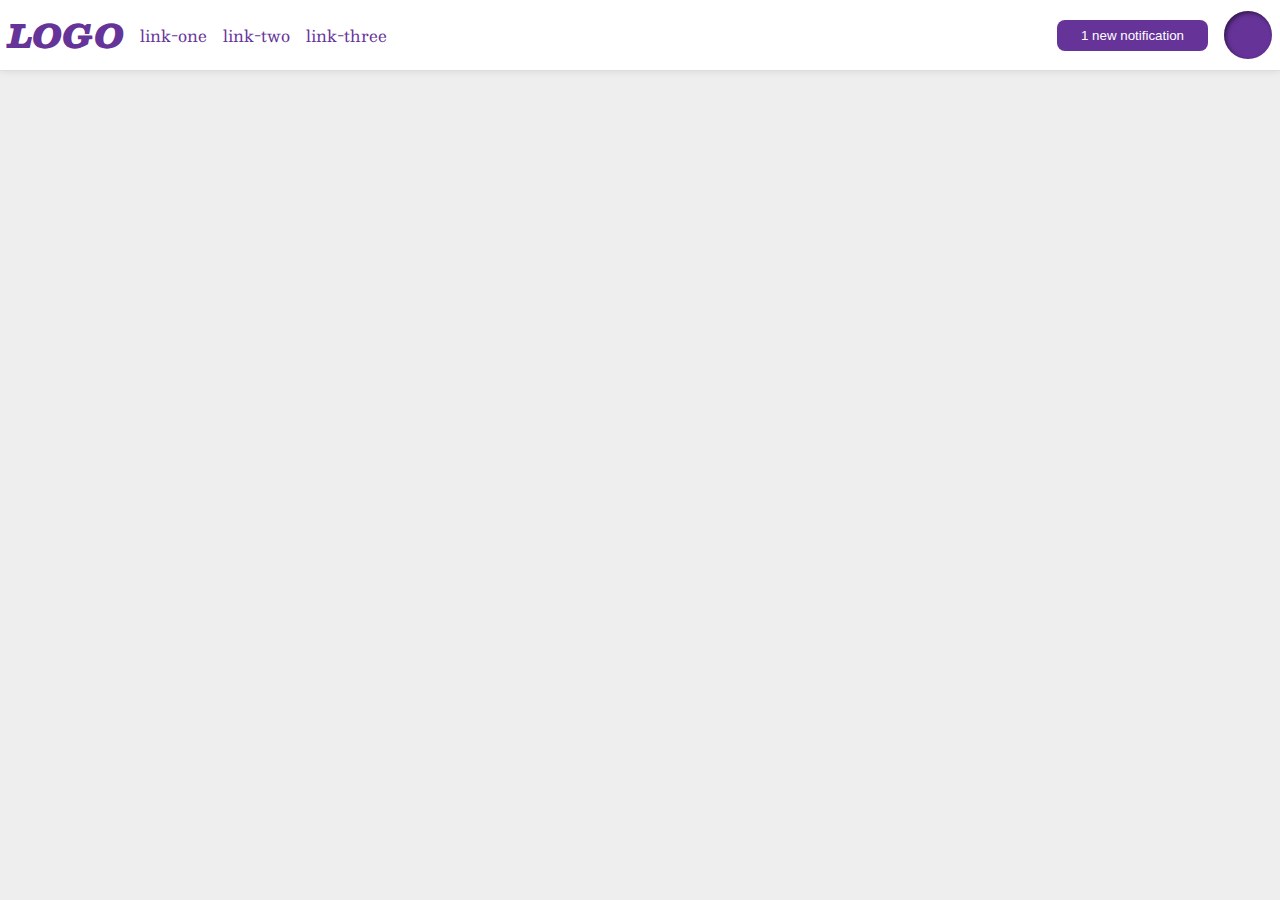
<file: flex/03-flex-header-2/index.html>
<!DOCTYPE html>
<html lang="en">

<head>
  <meta charset="UTF-8">
  <meta http-equiv="X-UA-Compatible" content="IE=edge">
  <meta name="viewport" content="width=device-width, initial-scale=1.0">
  <title>Flex Header 2</title>
  <link rel="stylesheet" href="style.css">
</head>

<body>
  <div class="header">
    <div class="left">
      <div class="logo">
        LOGO
      </div>
      <ul class="links">
        <li><a href="https://google.com">link-one</a></li>
        <li><a href="https://google.com">link-two</a></li>
        <li><a href="https://google.com">link-three</a></li>
      </ul>
    </div>
    <div class="right">
      <button class="notifications">
        1 new notification
      </button>
      <div class="profile-image"></div>
    </div>
  </div>
</body>

</html>
</file>
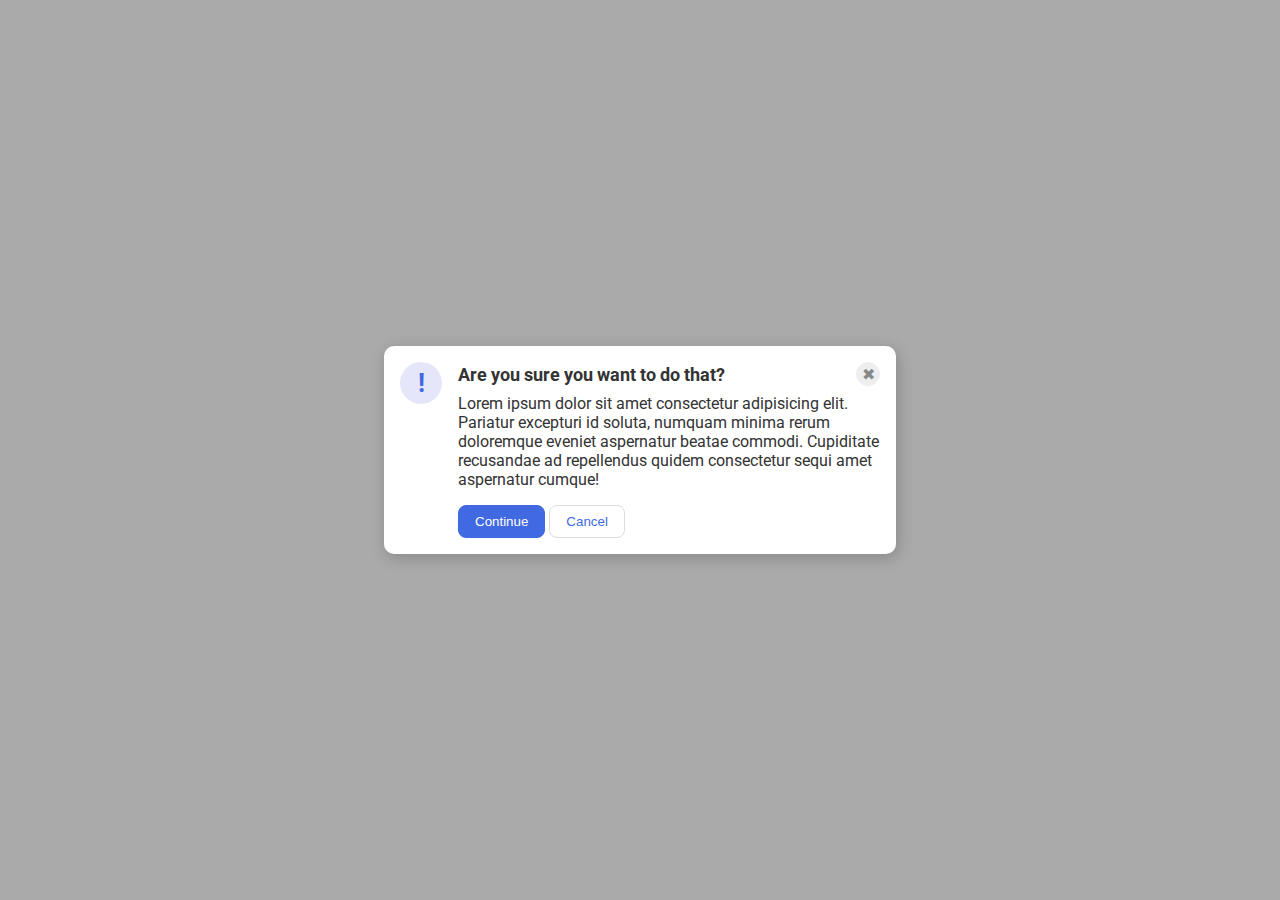
<file: flex/05-flex-modal/index.html>
<!DOCTYPE html>
<html lang="en">

<head>
  <meta charset="UTF-8">
  <meta http-equiv="X-UA-Compatible" content="IE=edge">
  <meta name="viewport" content="width=device-width, initial-scale=1.0">
  <link rel="stylesheet" href="style.css">
  <title>Modal</title>
</head>

<body>
  <div class="modal">
    <div class="icon">!</div>
    <div class="right">
      <div class="header">Are you sure you want to do that?<button class="close-button">✖</button></div>
      <div class="text">Lorem ipsum dolor sit amet consectetur adipisicing elit. Pariatur excepturi id soluta, numquam
        minima rerum doloremque eveniet aspernatur beatae commodi. Cupiditate recusandae ad repellendus quidem
        consectetur
        sequi amet aspernatur cumque!</div>
      <button class="continue">Continue</button>
      <button class="cancel">Cancel</button>
    </div>
  </div>
</body>

</html>
</file>
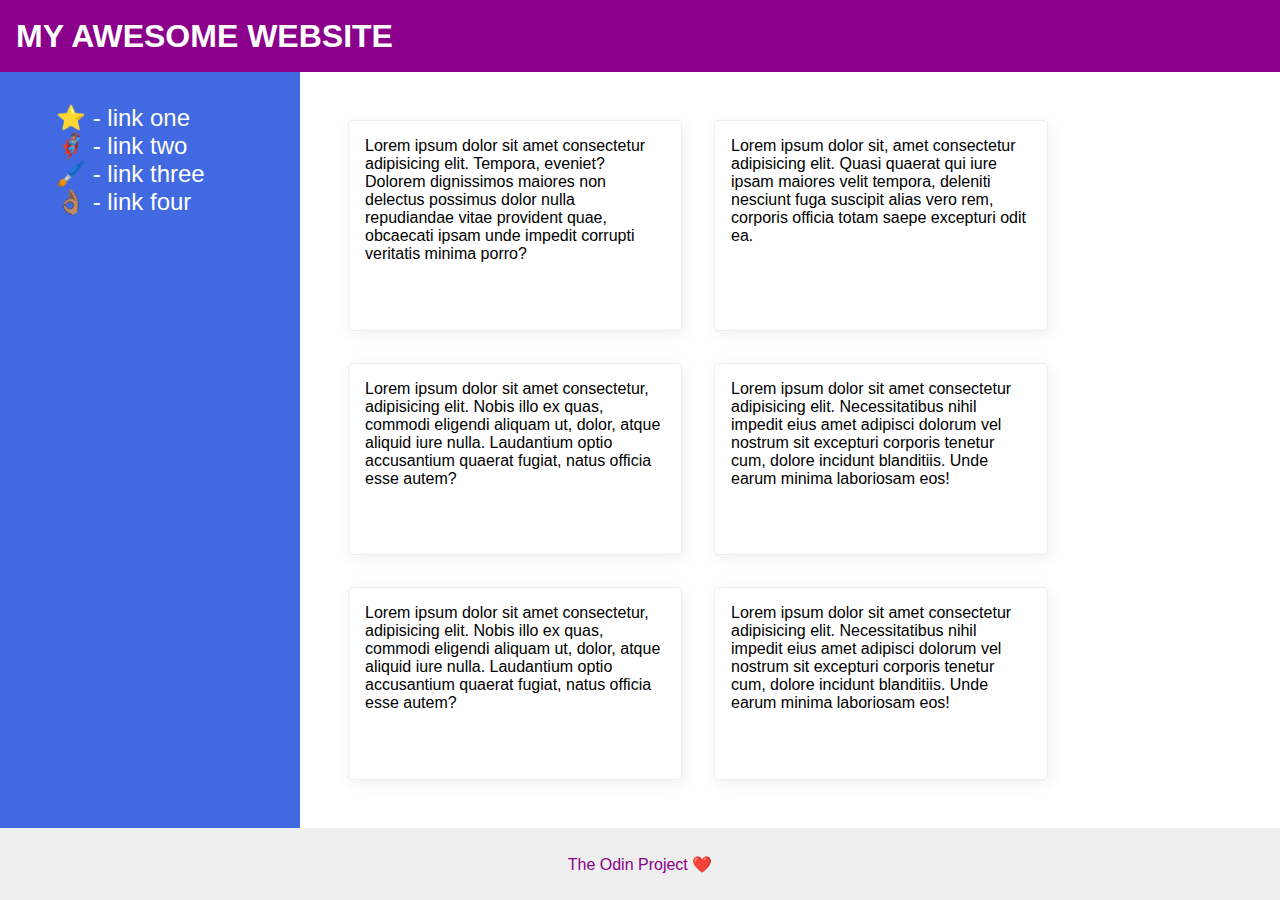
<file: flex/07-flex-layout-2/index.html>
<!DOCTYPE html>
<html lang="en">

<head>
  <meta charset="UTF-8">
  <meta http-equiv="X-UA-Compatible" content="IE=edge">
  <meta name="viewport" content="width=device-width, initial-scale=1.0">
  <title>The Holy Grail</title>
  <link rel="stylesheet" href="style.css">
</head>

<body>
  <div class="header">
    MY AWESOME WEBSITE
  </div>
  <div class="middle">
    <div class="sidebar">
      <ul>
        <li><a href="#">⭐ - link one</a></li>
        <li><a href="#">🦸🏽‍♂️ - link two</a></li>
        <li><a href="#">🖌️ - link three</a></li>
        <li><a href="#">👌🏽 - link four</a></li>
      </ul>
    </div>

    <div class="cards">
      <div class="card">Lorem ipsum dolor sit amet consectetur adipisicing elit. Tempora, eveniet? Dolorem dignissimos
        maiores non delectus possimus dolor nulla repudiandae vitae provident quae, obcaecati ipsam unde impedit
        corrupti
        veritatis minima porro?</div>
      <div class="card">Lorem ipsum dolor sit, amet consectetur adipisicing elit. Quasi quaerat qui iure ipsam maiores
        velit tempora, deleniti nesciunt fuga suscipit alias vero rem, corporis officia totam saepe excepturi odit ea.
      </div>
      <div class="card">Lorem ipsum dolor sit amet consectetur, adipisicing elit. Nobis illo ex quas, commodi eligendi
        aliquam ut, dolor, atque aliquid iure nulla. Laudantium optio accusantium quaerat fugiat, natus officia esse
        autem?</div>
      <div class="card">Lorem ipsum dolor sit amet consectetur adipisicing elit. Necessitatibus nihil impedit eius amet
        adipisci dolorum vel nostrum sit excepturi corporis tenetur cum, dolore incidunt blanditiis. Unde earum minima
        laboriosam eos!</div>
      <div class="card">Lorem ipsum dolor sit amet consectetur, adipisicing elit. Nobis illo ex quas, commodi eligendi
        aliquam ut, dolor, atque aliquid iure nulla. Laudantium optio accusantium quaerat fugiat, natus officia esse
        autem?</div>
      <div class="card">Lorem ipsum dolor sit amet consectetur adipisicing elit. Necessitatibus nihil impedit eius amet
        adipisci dolorum vel nostrum sit excepturi corporis tenetur cum, dolore incidunt blanditiis. Unde earum minima
        laboriosam eos!</div>
    </div>
  </div>
  <div class="footer">
    The Odin Project ❤️
  </div>
</body>

</html>
</file>
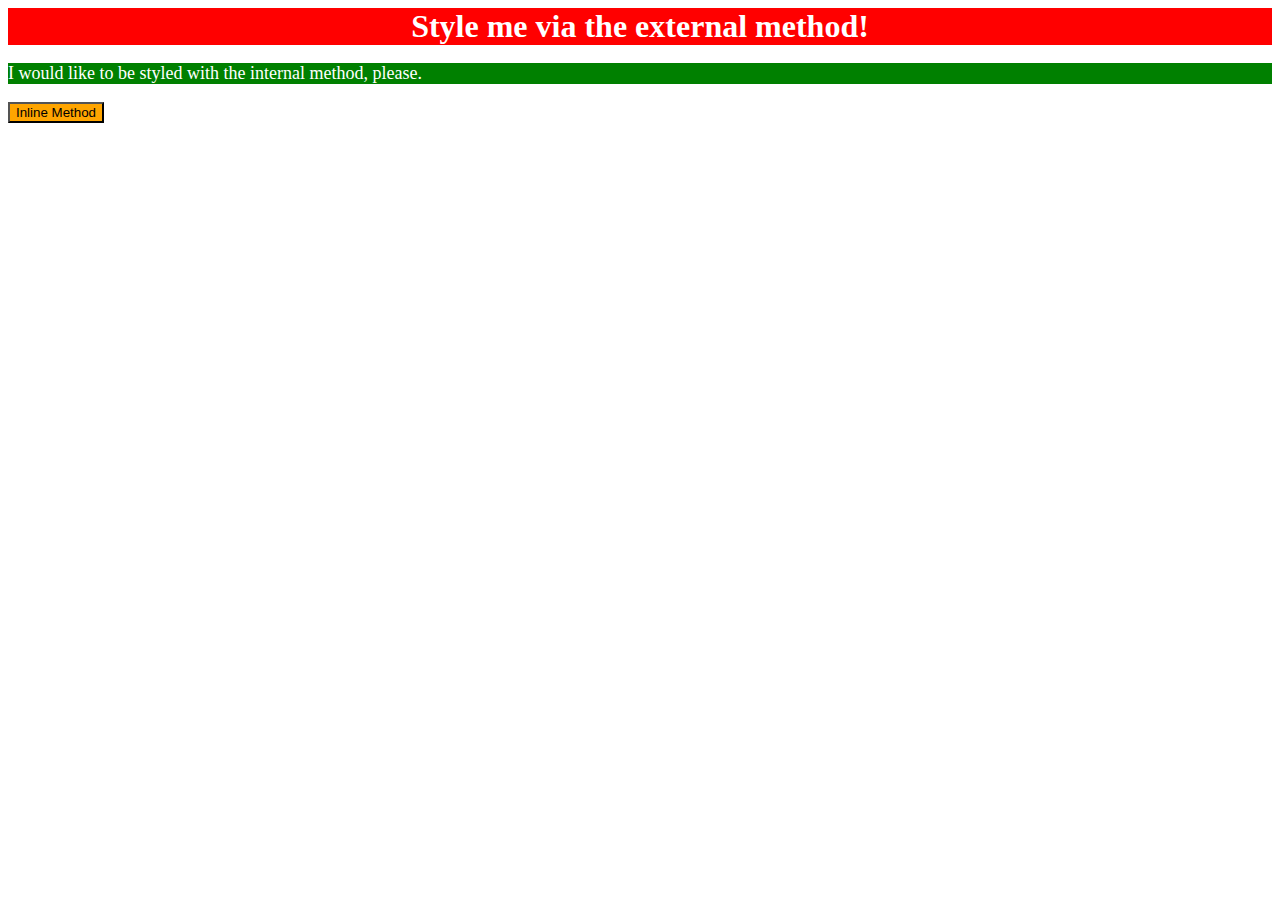
<file: foundations/01-css-methods/index.html>
<!DOCTYPE html>
<html lang="en">

<head>
  <meta charset="UTF-8">
  <meta http-equiv="X-UA-Compatible" content="IE=edge">
  <meta name="viewport" content="width=device-width, initial-scale=1.0">
  <title>Methods for Adding CSS</title>
  <link rel="stylesheet" href="./styles.css">
  <style>
    p {
      color: white;
      background-color: green;
      font-size: 18px;
    }
  </style>
</head>

<body>
  <div>Style me via the external method!</div>
  <p>I would like to be styled with the internal method, please.</p>
  <button style="color:black;background-color:orange;font: size 18px;">Inline Method</button>
</body>

</html>
</file>
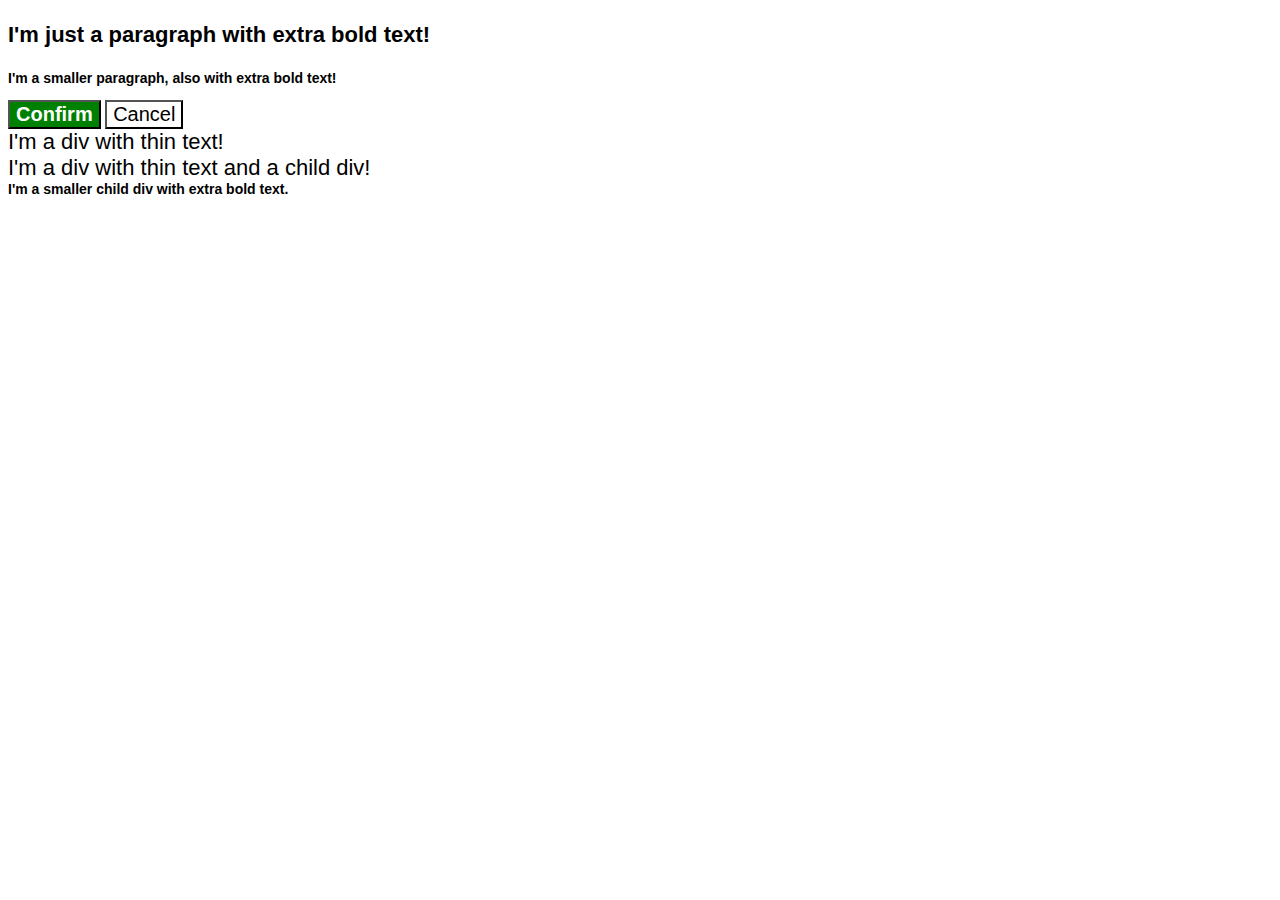
<file: foundations/06-cascade-fix/index.html>
<!DOCTYPE html>
<html lang="en">
  <head>
    <meta charset="UTF-8">
    <meta http-equiv="X-UA-Compatible" content="IE=edge">
    <meta name="viewport" content="width=device-width, initial-scale=1.0">
    <title>Fix the Cascade</title>
    <link rel="stylesheet" href="style.css">
  </head>
  <body>
    <p class="para">I'm just a paragraph with extra bold text!</p>
    <p class="small-para">I'm a smaller paragraph, also with extra bold text!</p>

    <button id="confirm-button" class="button confirm">Confirm</button>
    <button id="cancel-button" class="button cancel">Cancel</button>

    <div class="text">I'm a div with thin text!</div>
    <div class="text">I'm a div with thin text and a child div!
      <div class="text child">I'm a smaller child div with extra bold text.</div>
    </div>
  </body>
</html>
</file>
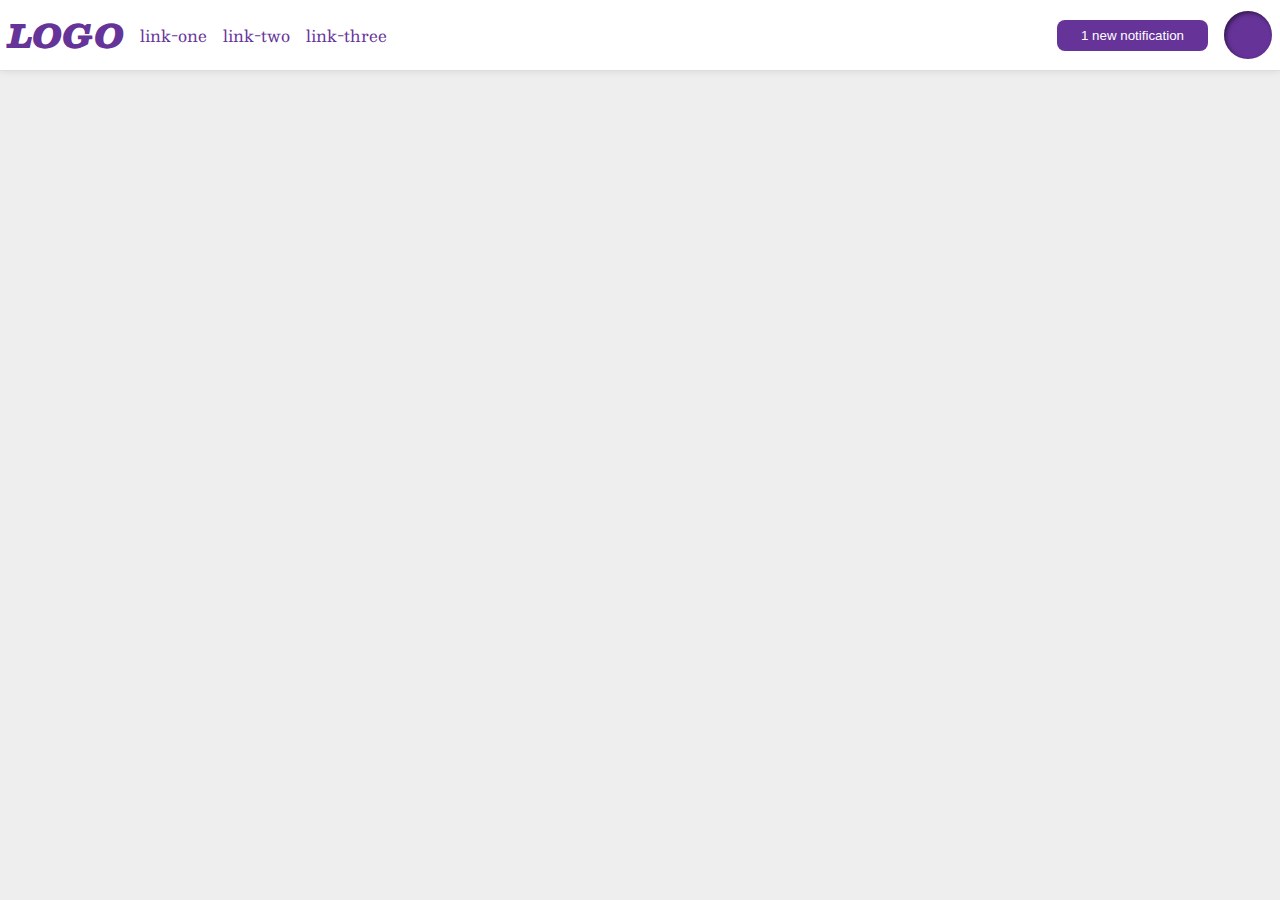
<file: flex/03-flex-header-2/solution/solution.html>
<!DOCTYPE html>
<html lang="en">

<head>
  <meta charset="UTF-8">
  <meta http-equiv="X-UA-Compatible" content="IE=edge">
  <meta name="viewport" content="width=device-width, initial-scale=1.0">
  <title>Flex Header 2</title>
  <link rel="stylesheet" href="solution.css">
</head>

<body>
  <div class="header">
    <div class="left">
      <div class="logo">
        LOGO
      </div>
      <ul class="links">
        <li><a href="https://google.com">link-one</a></li>
        <li><a href="https://google.com">link-two</a></li>
        <li><a href="https://google.com">link-three</a></li>
      </ul>
    </div>
    <div class="right">
      <button class="notifications">
        1 new notification
      </button>
      <div class="profile-image"></div>
    </div>
  </div>
</body>

</html>
</file>
<file: flex/03-flex-header-2/style.css>
/* this is some magical font-importing.
you'll learn about it later. */
@import url("https://fonts.googleapis.com/css2?family=Besley:ital,wght@0,400;1,900&display=swap");

body {
	margin: 0;
	background: #eee;
	font-family: Besley, serif;
}

.header {
	background: white;
	border-bottom: 1px solid #ddd;
	box-shadow: 0 0 8px rgba(0, 0, 0, 0.1);
	padding: 8px;
	display: flex;
	justify-content: space-between;
}

.profile-image {
	background: rebeccapurple;
	box-shadow: inset 2px 2px 4px rgba(0, 0, 0, 0.5);
	border-radius: 50%;
	width: 48px;
	height: 48px;
}

.logo {
	color: rebeccapurple;
	font-size: 32px;
	font-weight: 900;
	font-style: italic;
}

button {
	border: none;
	border-radius: 8px;
	background: rebeccapurple;
	color: white;
	padding: 8px 24px;
}

a {
	/* this removes the line under our links */
	text-decoration: none;
	color: rebeccapurple;
}

ul {
	list-style-type: none;
  margin: 0;
  padding: 0;
  gap: 16px;
}

.left,
.right {
	display: flex;
  gap: 16px;
  align-items: center;
}

ul {
	display: flex;
	justify-content: space-between;
}
</file>
<file: flex/05-flex-modal/style.css>
@import url('https://fonts.googleapis.com/css2?family=Roboto:wght@400;700&display=swap');

html, body {
  height: 100%;
}

body {
  font-family: Roboto, sans-serif;
  margin: 0;
  background: #aaa;
  color: #333;
  /* I'll give you this one for free lol */
  display: flex;
  align-items: center;
  justify-content: center;
}

.modal {
  background: white;
  width: 480px;
  border-radius: 10px;
  box-shadow: 2px 4px 16px rgba(0,0,0,.2);
  padding: 16px;
  display: flex;
  gap: 16px;
}

.header{
  display: flex;
  justify-content: space-between;
  align-items: center;
  font-size: 18px;
  font-weight: 700;
  margin-bottom: 8px;
}
.text{
  margin-bottom: 16px;
}
.icon {
  color: royalblue;
  font-size: 26px;
  font-weight: 700;
  background: lavender;
  width: 42px;
  height: 42px;
  border-radius: 50%;
  display: flex;
  align-items: center;
  justify-content: center;
  flex-shrink: 0;
}

.close-button {
  background: #eee;
  border-radius: 50%;
  color: #888;
  font-weight: 400;
  font-size: 16px;
  height: 24px;
  width: 24px;
  display: flex;
  align-items: center;
  justify-content: center;
  border: 1px solid #eee;
  padding: 0;
}

button {
  cursor: pointer;
  padding: 8px 16px;
  border-radius: 8px;
}

button.continue {
  background: royalblue;
  border: 1px solid royalblue;
  color: white;
}

button.cancel {
  background: white;
  border: 1px solid #ddd;
  color: royalblue;
}
</file>
<file: flex/07-flex-layout-2/style.css>
body {
  font-family: -apple-system, BlinkMacSystemFont, 'Segoe UI', Roboto, Oxygen, Ubuntu, Cantarell, 'Open Sans', 'Helvetica Neue', sans-serif;
  margin: 0;
  min-height: 100vh;
}

.header {
  height: 72px;
  background: darkmagenta;
  color: white;
}

.footer {
  height: 72px;
  background: #eee;
  color: darkmagenta;
}

.sidebar {
  width: 300px;
  background: royalblue;
  box-sizing: border-box;
}

.card {
  border: 1px solid #eee;
  box-shadow: 2px 4px 16px rgba(0,0,0,.06);
  border-radius: 4px;
}

body{
  display: flex;
  flex-direction: column;
}
.header{
  font-size: 32px;
  font-weight: 900;
  display: flex;
  align-items: center;
  padding-left: 16px;
}
.middle{
  flex: 1;
  /* felx:1;以启用为flex元素，display以成为flex容器
  flex元素与容器的设置相组合 */
  display: flex;
}
.footer{
  display: flex;
  justify-content: center;
  align-items: center;
}
.sidebar{
  max-width: 300px;
  flex-shrink: 0;
  padding: 16px;
}
.cards{
  padding: 48px;
  gap: 32px;
  display: flex;
  flex-wrap: wrap;
}
.card{

  padding: 16px;
  width: 300px;
}
a{
  font-size: 24px;
  color:white;
  text-decoration: none;
}
ul{
  list-style-type: none;
}
</file>
<file: foundations/01-css-methods/styles.css>
div{
  color: white;
  background-color: red;
  font-size: 32px;
  text-align: center;
  font-weight: bold;
}
</file>
<file: foundations/06-cascade-fix/style.css>
body {
  font-family: Arial, Helvetica, sans-serif;
}

.para,
.small-para {
  color: hsl(0, 0%, 0%);
  font-weight: 800;
}

.small-para {
  font-size: 14px;
  font-weight: 800;
}

.para {
  font-size: 22px;
}

#confirm-button {
  background: green;
  color: white;
  font-weight: bold;
}

.button {
  background-color: rgb(255, 255, 255);
  color: rgb(0, 0, 0);
  font-size: 20px;
}

.text .child {
  color: rgb(0, 0, 0);
  font-weight: 800;
  font-size: 14px;
}

div.text {
  color: rgb(0, 0, 0);
  font-size: 22px;
  font-weight: 100;
}
</file>
<file: flex/03-flex-header-2/solution/solution.css>
/* this is some magical font-importing.
you'll learn about it later. */
@import url("https://fonts.googleapis.com/css2?family=Besley:ital,wght@0,400;1,900&display=swap");

body {
	margin: 0;
	background: #eee;
	font-family: Besley, serif;
}

.header {
	background: white;
	border-bottom: 1px solid #ddd;
	box-shadow: 0 0 8px rgba(0, 0, 0, 0.1);
}

.profile-image {
	background: rebeccapurple;
	box-shadow: inset 2px 2px 4px rgba(0, 0, 0, 0.5);
	border-radius: 50%;
	width: 48px;
	height: 48px;
}

.logo {
	color: rebeccapurple;
	font-size: 32px;
	font-weight: 900;
	font-style: italic;
}

button {
	border: none;
	border-radius: 8px;
	background: rebeccapurple;
	color: white;
	padding: 8px 24px;
}

a {
	/* this removes the line under our links */
	text-decoration: none;
	color: rebeccapurple;
}

ul {
	list-style-type: none;
}

/* SOLUTION */

.header {
	display: flex;
	justify-content: space-between;
	padding: 8px;
}

ul {
	display: flex;
	margin: 0;
	padding: 0;
	gap: 16px;
}

.left,
.right {
	display: flex;
	align-items: center;
	gap: 16px;
}
</file>
